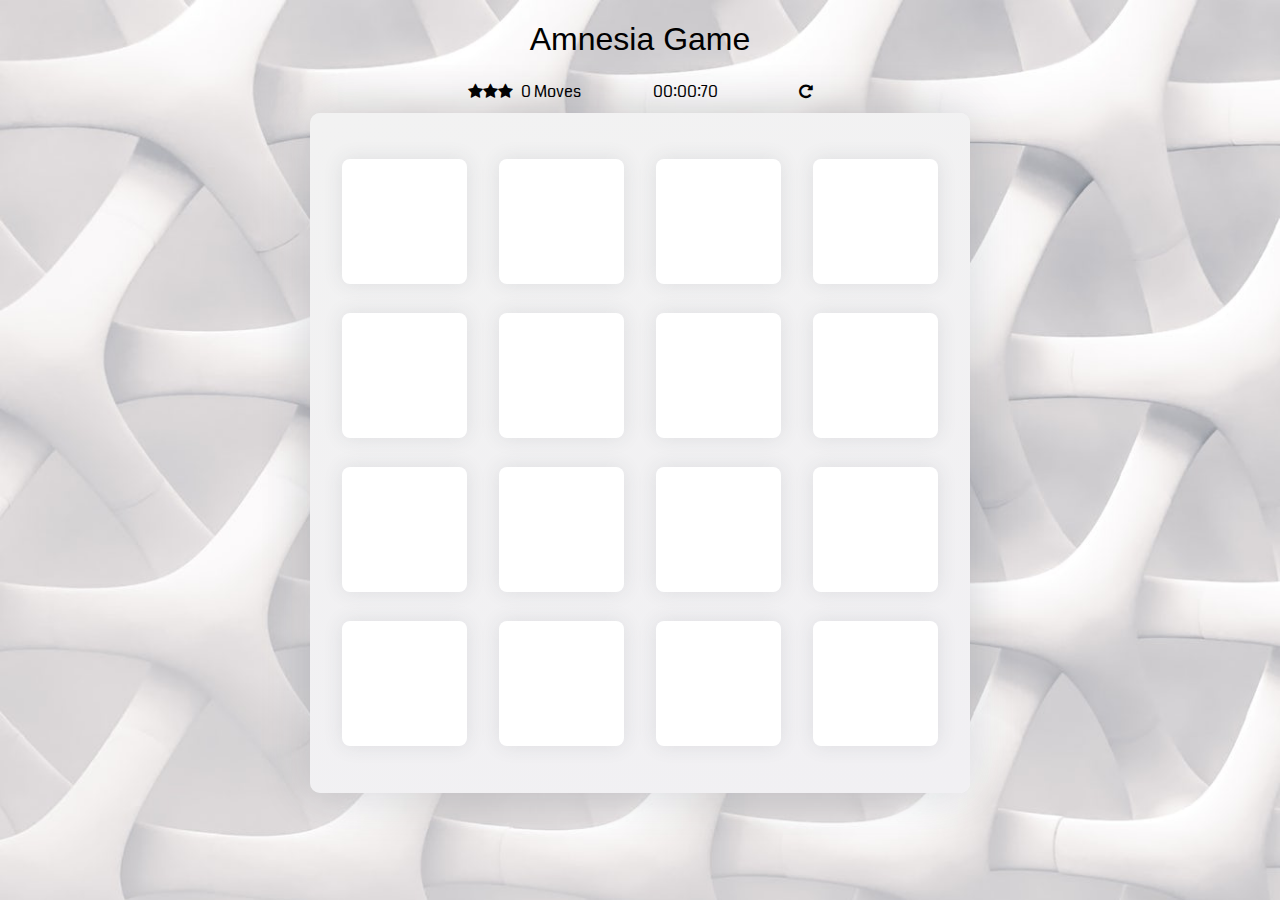
<file: amnesia-game/index.html>
<!doctype html>
<html lang="en">

<head>
    <meta charset="utf-8">
    <title>Amnesia Game</title>
    <meta name="description" content="">
    <link rel="stylesheet prefetch" href="https://maxcdn.bootstrapcdn.com/font-awesome/4.6.1/css/font-awesome.min.css">
    <link rel="stylesheet prefetch" href="https://fonts.googleapis.com/css?family=Coda">
    <link rel="stylesheet" href="css/app.css">
</head>

<body>
    <div class="container">
        <div class="overlay"></div>
        <div class="popup">
            <i class="fa fa-check"></i>
            <h1>Congratulations!</h1>
            <h2>You won the Amnesia game.</h2>
            <div class="final">You've made <span class="fmoves">0</span> moves.</div>
            <div class="final">Your time was: <span class="ftime"> 00.00.00</span>.</div>
            <div class="final">Overall rating: <span class="fstars">0</span> stars.</div>
            <div class="button">Play again!</div>
        </div>

        <header>
            <h1>Amnesia Game</h1>
        </header>

        <section class="score-panel">
            <ul class="stars">
            </ul>

            <span class="moves">3</span> Moves
            <span class="stopwatch">3</span>

            <div class="restart">
                <i class="fa fa-repeat"></i>
            </div>
        </section>

        <ul class="deck">
        </ul>
    </div>

    <script src="js/stopwatch.js"></script>
    <script src="js/app.js"></script>
</body>

</html>
</file>
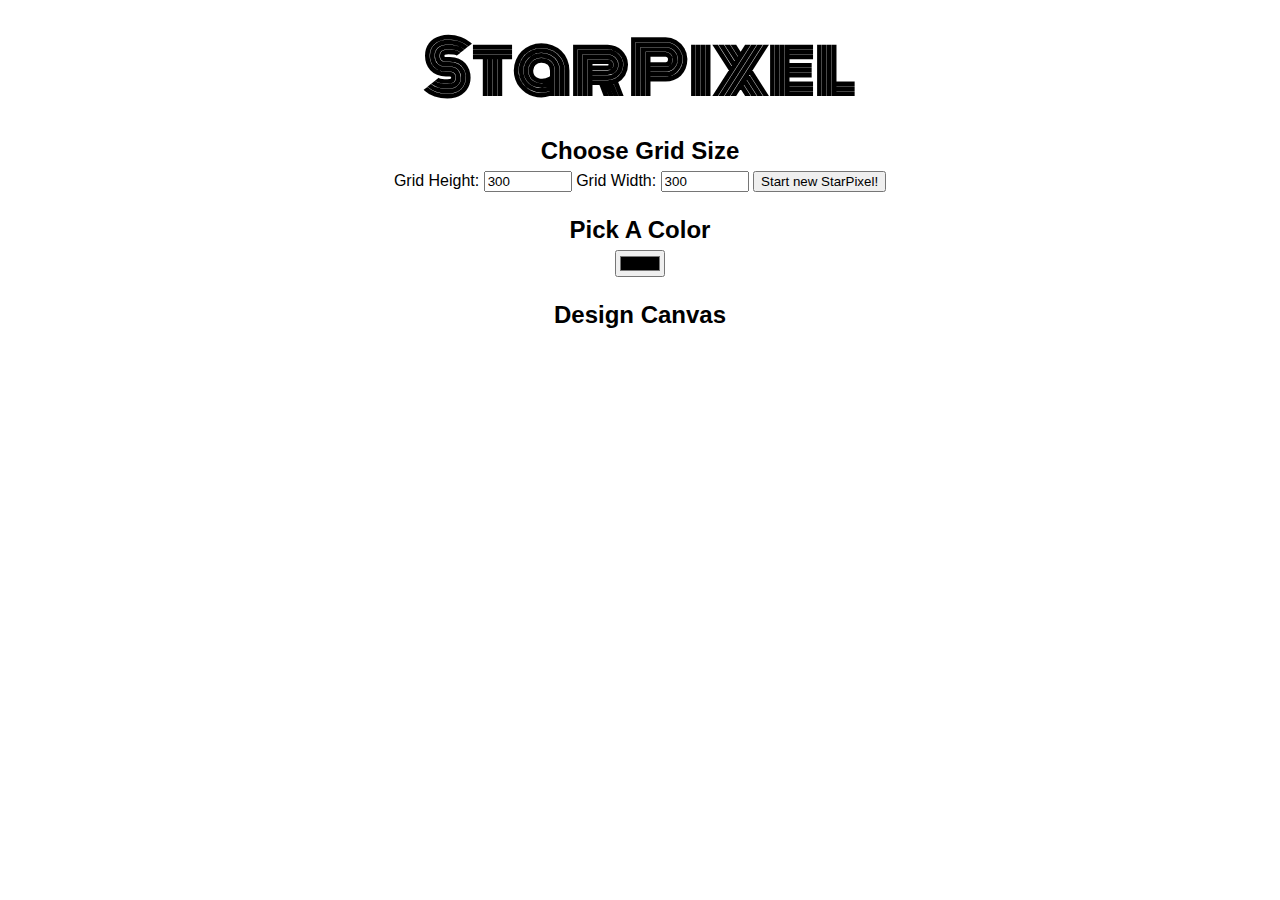
<file: starpixel/index.html>
<!DOCTYPE html>
<html>

<head>
	<title>Pixel Art Maker!</title>
	<link rel="stylesheet" href="https://fonts.googleapis.com/css?family=Monoton">
	<link rel="stylesheet" href="styles.css">
</head>

<body>
	<h1>StarPixel</h1>

	<h2>Choose Grid Size</h2>
	<form id="sizePicker">
		Grid Height:
		<input type="number" id="input_height" name="height" min="100" step="10" value="300"> Grid Width:
		<input type="number" id="input_width" name="width" min="100" step="10" value="300">
		<input id="submit" type="button" value="Start new StarPixel!">
	</form>

	<h2>Pick A Color</h2>
	<input type="color" id="colorPicker">

	<h2>Design Canvas</h2>
	<table id="pixel_canvas">
		<canvas id="canvas"></canvas></table>

	<script src="designs.js"></script>
</body>

</html>
</file>
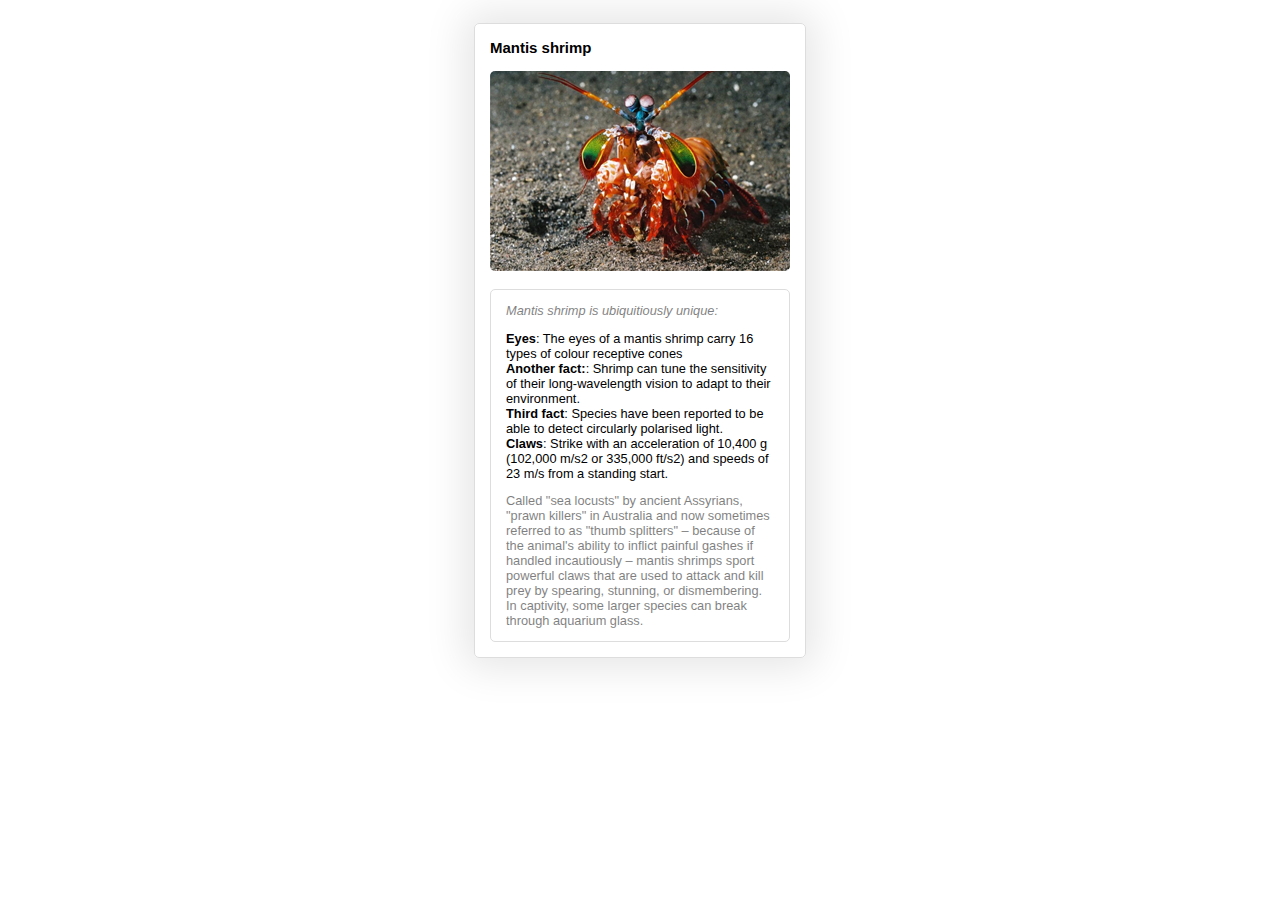
<file: fend-animal-trading-cards-master/card.html>
<!DOCTYPE html>
<html>

<head>
	<meta charset="utf-8">
	<title>Animal Trading Cards</title>
	<link rel="stylesheet" href="styles.css" media="all">
</head>

<body>
	<div class="wrap">
		<!-- your favorite animal's name goes here -->
		<h3>Mantis shrimp</h3>
		<!-- your favorite animal's image goes here -->
		<img src="placeholder.png" alt="Mantis Shrimp here!">
		<div>
			<!-- your favorite animal's interesting fact goes here -->
			<p class="intro">Mantis shrimp is ubiquitiously unique:</p>
			<ul>
				<!-- your favorite animal's list items go here -->
				<li><span>Eyes</span>: The eyes of a mantis shrimp carry 16 types of colour receptive cones</li>
				<li><span>Another fact:</span>: Shrimp can tune the sensitivity of their long-wavelength vision to adapt to their environment.</li>
				<li><span>Third fact</span>: Species have been reported to be able to detect circularly polarised light.</li>
				<li><span>Claws</span>: Strike with an acceleration of 10,400 g (102,000 m/s2 or 335,000 ft/s2) and speeds of 23 m/s from a standing start.</li>
			</ul>
			<!-- your favorite animal's description goes here -->
			<p>Called "sea locusts" by ancient Assyrians, "prawn killers" in Australia and now sometimes referred to as "thumb splitters" – because of the animal's ability to inflict painful gashes if handled incautiously – mantis shrimps sport powerful claws that are used to attack and kill prey by spearing, stunning, or dismembering. In captivity, some larger species can break through aquarium glass.</p>
		</div>
	</div>
</body>

</html>
</file>
<file: amnesia-game/css/app.css>
html {
    box-sizing: border-box;
}

*,
*::before,
*::after {
    box-sizing: inherit;
}

html,
body {
    width: 100%;
    height: 100%;
    margin: 0;
    padding: 0;
}

body {
    background: #ffffff url('../img/bg.jpeg');
    /* Background pattern from Unsplash / @jjying */
    background-size: cover;
    font-family: 'Coda', cursive;
}

.container {
    display: flex;
    justify-content: center;
    align-items: center;
    flex-direction: column;
}

h1 {
    font-family: 'Open Sans', sans-serif;
    font-weight: 300;
}

.popup {
    z-index: 2;
    height: 60%;
    background-color: white;
    position: absolute;
    border-radius: 10px;
    box-shadow: 0px 0px 50px 0 rgba(46, 61, 73, 0.2);
    display: none;
    flex-direction: column;
    align-items: center;
    justify-content: space-around;
    padding: 15vw 10vh;
    transition: 250ms ease-in-out;
}

.overlay {
    transition: 250ms ease-in-out;
    display: none;
    width: 100vw;
    height: 100vh;
    background-color: black;
    opacity: 0.5;
    top: 0;
    left: 0;
    position: fixed;
    z-index: 1;
}

.popup .final {
    width: 100%;
    text-align: center;
}

.button {
    width: 40%;
    margin-top: 2em;
    padding: 0.5em;
    font-size: 1em;
    background: white;
    border: 3px solid #f2f2f2;
    border-radius: 50px;
    text-align: center;
    transition: 250ms ease-in;
    cursor: pointer;
    background: white;
}

.button:hover {
    color: white;
    border-color: white;
    background: linear-gradient(90deg, #00f9c5 0%, #02b3e4 100%);
}
.stopwatch {
    padding-left: 20%;
}
/*
 * Styles for the deck of cards
 */

.deck {
    width: 660px;
    min-height: 680px;
    background: linear-gradient(160deg, #f2f2f2 0%, #f1f0f3 100%);
    padding: 32px;
    border-radius: 10px;
    box-shadow: 0px 0px 50px 0 rgba(46, 61, 73, 0.2);
    display: flex;
    flex-wrap: wrap;
    justify-content: space-between;
    align-items: center;
    margin: 0 0 3em;
}

.deck .card {
    height: 125px;
    width: 125px;
    background: #FFFFFF;
    font-size: 0;
    color: #ffffff;
    border-radius: 8px;
    cursor: pointer;
    display: flex;
    justify-content: center;
    align-items: center;
    box-shadow: 0px 0px 20px 0 rgba(46, 61, 73, 0.1);
    transition: 250ms ease-in-out;
}

.deck .card.open {
    transition: 250ms ease-in-out;
    transform: rotateY(0);
    background: #02b3e4;
    cursor: default;
}

.deck .card.show {
    font-size: 33px;
}

.deck .card.match {
    cursor: default;
    background: #00f9c5;
    font-size: 33px;
}

.deck .card.fail {
    background: #ff3b30;
    transition: 250ms ease-in-out;

}

/*
 * Styles for the Score Panel
 */

.score-panel {
    text-align: left;
    width: 345px;
    margin-bottom: 10px;
}

.score-panel .stars {
    margin: 0;
    padding: 0;
    display: inline-block;
    margin: 0 5px 0 0;
}

.score-panel .stars li {
    list-style: none;
    display: inline-block;
}

.score-panel .restart {
    float: right;
    cursor: pointer;
}
</file>
<file: starpixel/styles.css>
body {
        text-align: center;
        font-family: Helvetica, Arial, sans-serif;
}

h1 {
        font-family: Monoton;
        font-size: 70px;
        margin: 0.2em;
}

h2 {
        margin: 1em 0 0.25em;
}

h2:first-of-type {
        margin-top: 0.5em;
}

table,
tr,
td {
        border: 1px solid black;
}

table {
        border-collapse: collapse;
        margin: 0 auto;
}

tr {
        height: 20px;
}

td {
        width: 20px;
}

input[type=number] {
        width: 6em;
}
</file>
<file: fend-animal-trading-cards-master/styles.css>
/* add your CSS here */

body {
        display: flex;
        flex-direction: row;
        justify-content: center;
        font-family: sans-serif;
        font-size: 0.8em;
}

div {
        border: 1px solid #dddddd;
        padding: 0px 15px;
        margin: 15px 0px;
        border-radius: 5px;
}

img {
        align-self: center;
        border-radius: 5px;
        width: 300px;
}

span {
        font-weight: bold;
}

ul {
        list-style-type: none;
        padding: 0;
}

p {
        opacity: 0.5;
}

.wrap {
        width: 300px;
        margin: 15px;
        box-shadow: 0px 0px 40px 10px rgba(0, 0, 0, 0.10);
}

.intro {
        font-style: italic;
}
</file>
